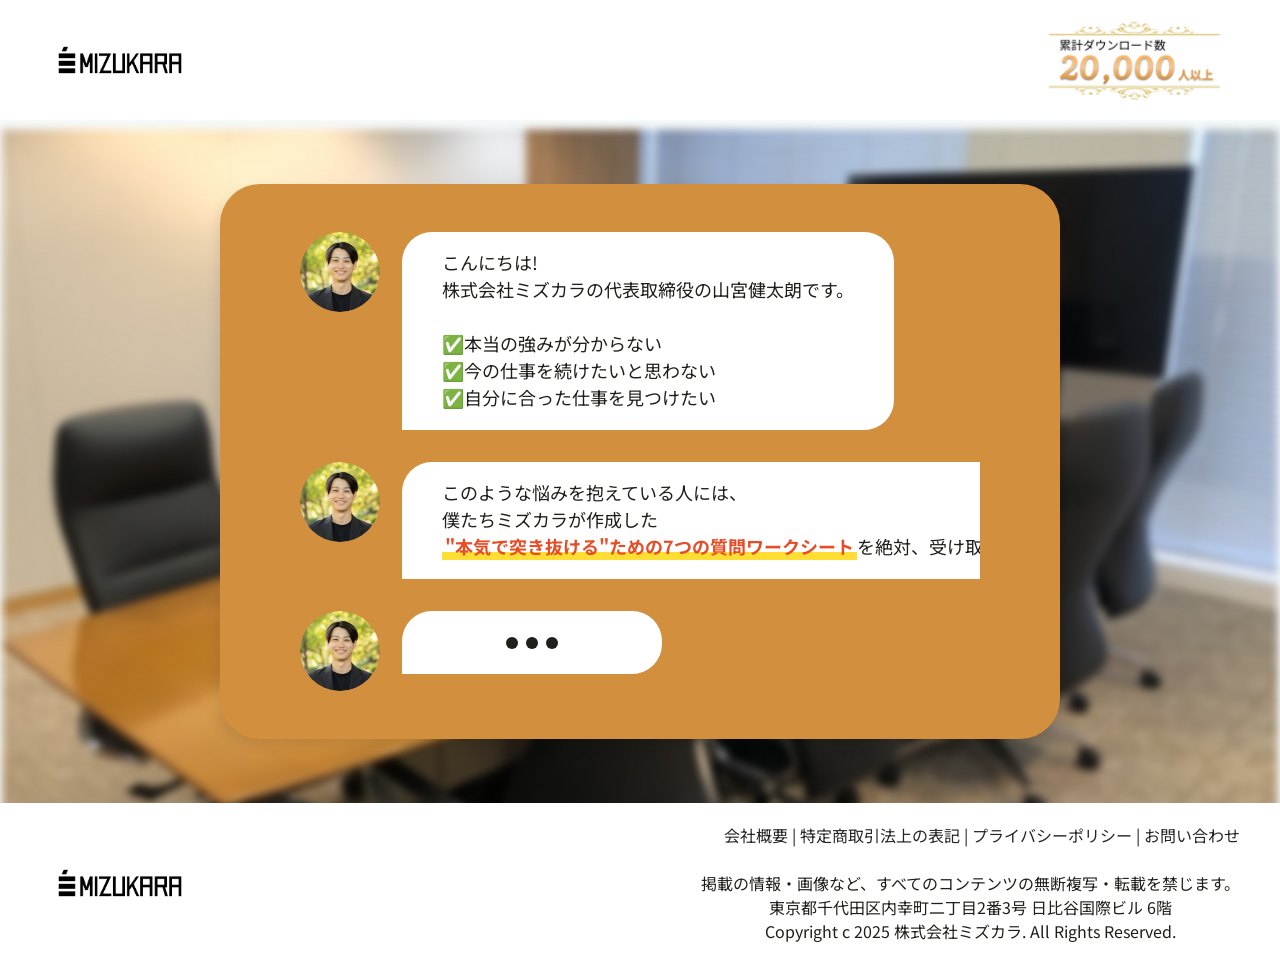
<file: index.html>
<!DOCTYPE html>
<html lang="ja">

<head>
  <meta charset="UTF-8">
  <meta name="viewport" content="width=device-width, initial-scale=1.0">
  <link rel="preconnect" href="https://fonts.googleapis.com">
  <link rel="preconnect" href="https://fonts.gstatic.com" crossorigin>
  <link href="https://fonts.googleapis.com/css2?family=Noto+Sans+JP:wght@400;700&display=swap" rel="stylesheet">
  <link rel="stylesheet" href="css/style.css">
  <link rel="icon" type="favicon" href="">

  <meta name="description" content="">
  <meta name="keywords" content="">
  <title>ミズカラ | キャリア</title>
<!-- Google Tag Manager -->
<script>(function(w,d,s,l,i){w[l]=w[l]||[];w[l].push({'gtm.start':
new Date().getTime(),event:'gtm.js'});var f=d.getElementsByTagName(s)[0],
j=d.createElement(s),dl=l!='dataLayer'?'&l='+l:'';j.async=true;j.src=
'https://www.googletagmanager.com/gtm.js?id='+i+dl;f.parentNode.insertBefore(j,f);
})(window,document,'script','dataLayer','GTM-55JL373');</script>
<!-- End Google Tag Manager -->
</head>

<body>
<!-- Google Tag Manager (noscript) -->
<noscript><iframe src="https://www.googletagmanager.com/ns.html?id=GTM-55JL373"
height="0" width="0" style="display:none;visibility:hidden"></iframe></noscript>
<!-- End Google Tag Manager (noscript) -->
<script>
(function(){
    setTimeout(function() {
        var cats_gid=1;
        var organic_cid="";
        var can_organic_search="off";
        var can_chatbot="off";
        var cats_options={
            api_parameter_inheritance: "on",
            lineFriendsFollow: {
                useId: 5,
                loginCallbackUrlDomain: "ac003.l-ad.net",
                liffId: "2003655505-QkGAZ9R7",
                line_crm: {}
            }
        };
        var a=document.createElement("script");
        a.src="//ac003.l-ad.net/ck/W3kb52ek756d9ffa/cookie.js";
        a.id="ck_W3kb52ek756d9ffa"; 
        a.addEventListener("load",function(){CATS_GroupCreate(cats_gid,"W3kb52ek756d9ffa", organic_cid, can_organic_search, can_chatbot, cats_options);});
        document.body.appendChild(a);
    }, 1000); // 1秒後に実行
})();
</script>
<!-- <script>
    (function() {
        const BASE_LIFF_URL = "https://liff.line.me/2003655505-A1wBRxrO";
        const SL = "952b9432a3";

        function updateKuzenLinks() {
            const params = new URLSearchParams(window.location.search);

            // 1. JSON (dataパラメータ) の作成
            const dataObj = {
                library: params.get("library") || "awareness-funnel",
                library_detail: params.get("library_detail") || "ad_sns",
                // 追加：InflowRouteの設定
                InflowRoute: params.get("InflowRoute") || "汎用流入経路",
                inflow_campaign_name: params.get("inflow_campaign_name") || params.get("utm_campaign") || "test",
                inflow_source: params.get("inflow_source") || params.get("utm_source") || "test",
                inflow_action_type: params.get("inflow_action_type") || "友だち追加",
                media: params.get("media") || "none",
                product: params.get("product") || "none",
                creative: params.get("creative") || "none"
            };

            // 2. ベースURL作成（SL と JSONをセット）
            let finalUrl = `${BASE_LIFF_URL}?sl=${encodeURIComponent(SL)}&data=${encodeURIComponent(JSON.stringify(dataObj))}`;

            // 3. 並列（外出し）パラメータを付与
            // InflowRoute も引き継ぎ対象に追加
            const extraKeys = ["uqid", "bid", "media", "product", "target", "creative", "inflow_campaign_name", "inflow_source", "InflowRoute"];
            extraKeys.forEach(key => {
                const val = params.get(key);
                if (val) {
                    finalUrl += `&${key}=${encodeURIComponent(val)}`;
                }
            });

            // 4. CTAボタンに反映（data-line-cta または data-cats を持つタグをターゲット）
            const ctas = document.querySelectorAll('a[data-line-cta="1"], a[data-cats="lineFriendsFollowLink"]');

            ctas.forEach(function(cta) {
                // hrefを即座に更新
                cta.href = finalUrl;

                // 既に処理済みの場合はスキップ
                if (cta.dataset.initialized) return;

                // 計測JSと競合しないようにaddEventListenerで遷移を制御
                cta.addEventListener('click', function(e) {
                    window.location.href = finalUrl;
                }, {
                    capture: true
                });

                cta.dataset.initialized = "true";
            });
        }

        // 初回実行と監視
        updateKuzenLinks();
        const observer = new MutationObserver(updateKuzenLinks);
        observer.observe(document.body, {
            childList: true,
            subtree: true
        });

        // 定期監視
        let timerCount = 0;
        const timer = setInterval(() => {
            updateKuzenLinks();
            if (++timerCount > 15) clearInterval(timer);
        }, 500);
    })();
</script> -->

  <!-- Header -->
  <header class="header">
    <a href="#">
      <img class="header__logo" src="img/company-logo.png" alt="">
    </a>



    <!-- バッチ -->
    <div class="header__batch__wrap">
      <h1> <img class="header__batch" data-state="batch-0" src="img/header_batch.png"
          alt="累計ダウンロード数20000人以上">
      </h1> 
    </div>
  </header>
  <!-- /Header -->

  <!-- Main section -->
  <main class="main">
    <img class="main__background" src="img/background.png" alt="background">
    <!-- chat_box-->
    <div id="chatWindow" class="chat">

      <!-- chat inner -->
      <div class="chat__inner">
        <div id=admin-0 class="chat__box">
          <img class="chat__icon" src="img/chat-icon.png" alt="icon">
          <div class="chat__item" data-state="admin">
            <!-- LOADING DOTS... -->
            <div class="spinner-box">
              <div class="pulse-container">
                <div class="pulse-bubble pulse-bubble-1"></div>
                <div class="pulse-bubble pulse-bubble-2"></div>
                <div class="pulse-bubble pulse-bubble-3"></div>
              </div>
            </div>
            <p class="chat__text size--bold">こんにちは!<br>
              株式会社ミズカラの代表取締役の山宮健太朗です。<br><br>
                ✅本当の強みが分からない<br>
                ✅今の仕事を続けたいと思わない<br>
                ✅自分に合った仕事を見つけたい<br>
            </p>
          </div>
        </div>
        <div id=admin-1 class="chat__box">
          <img class="chat__icon" src="img/chat-icon.png" alt="icon">
          <div class="chat__item" data-state="admin">
            <!-- LOADING DOTS... -->
            <div class="spinner-box">
              <div class="pulse-container">
                <div class="pulse-bubble pulse-bubble-1"></div>
                <div class="pulse-bubble pulse-bubble-2"></div>
                <div class="pulse-bubble pulse-bubble-3"></div>
              </div>
            </div>
            <p class="chat__text size--bold">このような悩みを抱えている人には、<br>
              僕たちミズカラが作成した<br>
            <span class="text--bold text--red text--under">"本気で突き抜ける"ための7つの質問ワークシート</span>を絶対、受け取って欲しいです！
          </p>
          </div>
        </div>
        <div id=admin-2 class="chat__box">
          <img class="chat__icon" src="img/chat-icon.png" alt="icon">
          <div class="chat__item" data-state="admin">
            <!-- LOADING DOTS... -->
            <div class="spinner-box">
              <div class="pulse-container">
                <div class="pulse-bubble pulse-bubble-1"></div>
                <div class="pulse-bubble pulse-bubble-2"></div>
                <div class="pulse-bubble pulse-bubble-3"></div>
              </div>
            </div>
            <p class="chat__text size--bold">もちろん、無料です！</p>
          </div>
        </div>
        <div id=admin-3 class="chat__box">
          <img class="chat__icon" src="img/chat-icon.png" alt="icon">
          <div class="chat__item" data-state="admin">
            <!-- LOADING DOTS... -->
            <div class="spinner-box">
              <div class="pulse-container">
                <div class="pulse-bubble pulse-bubble-1"></div>
                <div class="pulse-bubble pulse-bubble-2"></div>
                <div class="pulse-bubble pulse-bubble-3"></div>
              </div>
            </div>
            <p class="chat__text size--bold">現在、ミズカラでは「キャリア」に関する市場調査をしています。<br>
              今回のワークシートを受け取る条件として、<br>
              <span class="text--red text--bold">「3つの質問への回答」</span>だけ協力をお願いします！<br>
              <span class="text--small">※10～20秒で終わります。<br>回答した内容は、<span class="text--red text--bold">外部には一切漏れません</span>。
            </p>
          </div>
        </div>
        <div id=admin-4 class="chat__box">
          <img class="chat__icon" src="img/chat-icon.png" alt="icon">
          <div class="chat__item" data-state="admin">
            <!-- LOADING DOTS... -->
            <div class="spinner-box">
              <div class="pulse-container">
                <div class="pulse-bubble pulse-bubble-1"></div>
                <div class="pulse-bubble pulse-bubble-2"></div>
                <div class="pulse-bubble pulse-bubble-3"></div>
              </div>
            </div>
            <p class="chat__text size--bold">あなたの年齢を教えてください。
            </p>
          </div>
        </div>
        <div id=user-0 class="chat__box" data-state="user">
          <div class="chat__item" data-state="user">
            <p class="chat__text chat__text--view size--bold" id=user-0></p>
          </div>
        </div>
        <div id=admin-5 class="chat__box">
          <img class="chat__icon" src="img/chat-icon.png" alt="icon">
          <div class="chat__item" data-state="admin">
            <!-- LOADING DOTS... -->
            <div class="spinner-box">
              <div class="pulse-container">
                <div class="pulse-bubble pulse-bubble-1"></div>
                <div class="pulse-bubble pulse-bubble-2"></div>
                <div class="pulse-bubble pulse-bubble-3"></div>
              </div>
            </div>
            <p class="chat__text size--bold">今の仕事で、最も大きな不満は何ですか？
            </p>
          </div>
        </div>
        <div id=user-1 class="chat__box" data-state="user">
          <div class="chat__item" data-state="user">
            <p class="chat__text chat__text--view size--bold" id=user-1></p>
          </div>
        </div>
        <div id=admin-6 class="chat__box">
          <img class="chat__icon" src="img/chat-icon.png" alt="icon">
          <div class="chat__item" data-state="admin">
            <!-- LOADING DOTS... -->
            <div class="spinner-box">
              <div class="pulse-container">
                <div class="pulse-bubble pulse-bubble-1"></div>
                <div class="pulse-bubble pulse-bubble-2"></div>
                <div class="pulse-bubble pulse-bubble-3"></div>
              </div>
            </div>
            <p class="chat__text size--bold">転職を考えた際に、最も重要視していることは何ですか？
            </p>
          </div>
        </div>
        <div id=user-2 class="chat__box" data-state="user">
          <div class="chat__item" data-state="user">
            <p class="chat__text chat__text--view size--bold" id=user-2></p>
          </div>
        </div>
        <div id=admin-7 class="chat__box">
          <img class="chat__icon" src="img/chat-icon.png" alt="icon">
          <div class="chat__item" data-state="admin">
            <!-- LOADING DOTS... -->
            <div class="spinner-box">
              <div class="pulse-container">
                <div class="pulse-bubble pulse-bubble-1"></div>
                <div class="pulse-bubble pulse-bubble-2"></div>
                <div class="pulse-bubble pulse-bubble-3"></div>
              </div>
            </div>
            <p class="chat__text size--bold">回答ありがとうございます！<br><br>公式LINEを登録して、<br>本気で突き抜けるための7つの質問ワークシートを<span class="text--red text--bold">無料</span>で受け取ってください！</span><br><br>
              あなただけの突き抜ける方法を見つけ、<br>
              熱狂できる人生の第一歩を踏み出しましょう。
            </p>
          </div>
        </div>
      </div>

      <!-- Answer box-->
      <div id="chatAnswer" class="chat__answer">
        <div id=answer-0 data-return=admin-5 class="chat__answer__list" style="height: auto;">
          <button data-value=24歳以下 class="chat__answer__item">
            <p class="size--big text--bold text--center">24歳以下</p>
          </button>
          <button data-value=25-35歳 class="chat__answer__item">
            <p class="size--big text--bold text--center">25-35歳</p>
          </button>
          <button data-value=36-45歳 class="chat__answer__item">
            <p class="size--big text--bold text--center">36-45歳</p>
          </button>
          <button data-value=46歳以上 class="chat__answer__item">
            <p class="size--big text--bold text--center">46歳以上</p>
          </button>
        </div>
        
        <div id=answer-1 data-return=admin-6 class="chat__answer__list">
          <button data-value=給料が少ない class="chat__answer__item">
            <p class="size--big text--bold text--center"> 給料が少ない</p>
          </button>
          <button data-value=休日が少ない class="chat__answer__item">
            <p class="size--big text--bold text--center">休日が少ない</p>
          </button>
          <button data-value=人間関係が悪い class="chat__answer__item">
            <p class="size--big text--bold text--center">人間関係が悪い</p>
          </button>
          <button data-value=その他 class="chat__answer__item">
            <p class="size--big text--bold text--center">その他</p>
          </button>
        </div>
        
        <div id=answer-2 data-return=admin-7 class="chat__answer__list">
          <button data-value=給料 class="chat__answer__item">
            <p class="size--big text--bold text--center"> 給料</p>
          </button>
          <button data-value=仕事のやりがい class="chat__answer__item">
            <p class="size--big text--bold text--center">仕事のやりがい</p>
          </button>
          <button data-value=人間関係・勤務場所 class="chat__answer__item">
            <p class="size--big text--bold text--center">人間関係・勤務場所</p>
          </button>
          <button data-value=キャリアアップ class="chat__answer__item">
            <p class="size--big text--bold text--center">キャリアアップ</p>
          </button>
        </div>
        <div id="answer-3" class="chat__answer__list--form" style="height: 150px;">
           <a href="https://liff.line.me/2003655505-A1wBRxrO?sl=952b9432a3" class="btn btn--orange reflection" data-cats="lineFriendsFollowLink" >
            <img class="lineicon" src="img/LINE_Brand_icon.png" alt="LINE_Brand_icon.png">
            <p>7つの質問ワークシートを<br>無料ダウンロードする</p>
          </a>
          <p style="text-align: right;font-size: 12px;padding-right: 50px;margin-top: 10px;">※1分で回答できるアンケート<br>回答者に特典を配布してます</p>
          <form method="post" action="/contact/" name="form" id="answerform" style="display: none;">
            <input type="hidden" id="input-answer-0" name="total" value="">
            <input type="hidden" id="input-answer-1" name="company" value="">
            <input type="hidden" id="input-answer-2" name="debt" value="">
            <input type="hidden" id="input-subject" name="subject" value="ミズカラ">
          </form>
        </div>
      </div>
    </div>
  </main>
  <!-- /Main section -->

  <!-- Footer -->
  <footer class="footer">
    <a href="">
      <img class="header__logo" src="img/company-logo.png" alt="Logo: ">
    </a>

    <div class="footer__right">
      <p class="x_938e8cfc x_c5f0bf77"><a href="https://goal-b.co.jp/company/" id="link-yg4sjp5uewp" target="_blank"
          data-link-yg4sjp5uewp="" class="footer__copy">会社概要</a> | <a href="https://goal-b.co.jp/law/" id="link-22cte6z6jsm"
          target="_blank" data-link-22cte6z6jsm="" class="footer__copy">特定商取引法上の表記</a> | <a href="https://goal-b.co.jp/privacy/"
          id="link-n0crgm5eqwd" target="_blank" data-link-n0crgm5eqwd="" class="footer__copy">プライバシーポリシー</a> | <a
          href="https://goal-b.co.jp/contact/" id="link-z4dz79cqee" target="_blank" data-link-z4dz79cqee=""
          class="footer__copy">お問い合わせ</a></p>

      <p class="footer__copy">掲載の情報・画像など、すべてのコンテンツの無断複写・転載を禁じます。<br>
      東京都千代田区内幸町二丁目2番3号 日比谷国際ビル 6階<br>
      Copyright c 2025 株式会社ミズカラ. All Rights Reserved.</p>
    </div>
  </footer>
  <!-- /Footer -->

  <!-- Js -->
  <script src="js/index.js"></script>
</body>

</html>
</file>
<file: css/style.css>
/* animation */
.spinner-box {
  width: 100%;
  display: flex;
  justify-content: center;
  align-items: center;
  background-color: transparent;
  position: absolute;
  top: 50%;
  left: 50%;
  transform: translate(-50%, -50%);
  transition: opacity;
}

.spinner-box--close {
  opacity: 0;
}

.pulse-container {
  display: flex;
  gap: 8px;
  justify-content: space-between;
  align-items: center;
}

.pulse-bubble {
  width: 12px;
  height: 12px;
  border-radius: 50%;
  background-color: #1F201B;
}

.pulse-bubble-1 {
    animation: pulse .4s ease 0s infinite alternate;
}
.pulse-bubble-2 {
    animation: pulse .4s ease .2s infinite alternate;
}
.pulse-bubble-3 {
    animation: pulse .4s ease .4s infinite alternate;
}

@keyframes pulse {
  from {
    opacity: 1;
    transform: scale(1);
  }
  to {
    opacity: .25;
    transform: scale(.75);
  }
}


* {
  font-family: 'Noto Sans JP', sans-serif;
  scrollbar-width: none; /*Firefoxå¯¾å¿œã®ã‚¹ã‚¯ãƒ­ãƒ¼ãƒ«ãƒãƒ¼éžè¡¨ç¤ºã‚³ãƒ¼ãƒ‰*/  
  -ms-overflow-style: none;/*Internet Exploreå¯¾å¿œã®ã‚¹ã‚¯ãƒ­ãƒ¼ãƒ«ãƒãƒ¼éžè¡¨ç¤ºã‚³ãƒ¼ãƒ‰*/
  &::-webkit-scrollbar {  
    display: none; /*Google Chromeã€Safariã€Microsoft Edgeå¯¾å¿œã®ã‚¹ã‚¯ãƒ­ãƒ¼ãƒ«ãƒãƒ¼éžè¡¨ç¤ºã‚³ãƒ¼ãƒ‰*/
  }
}

html,body {
  max-width: 100vw;
  overflow-x: hidden;
}

a {
  text-decoration: none;
  color: #262626;
}

p, h1, h2, h3, h4, h5, span {
  color: #1F201B;
  margin: 0px;
}

input[type="submit"] {
  border: none;
  background: none;
  color: white;
}

input,textarea, select {
  width: 100%;
  border: 2px solid #F3EEC3;
  background: white;
  padding: 11px 24px;
}

textarea {
  min-height: 240px;
  resize: vertical;
}

body {
  background-color: #F6F9F9;
}
/* Reset
   ----------------------------------------------------------------- */

/* Box sizing rules */
*,
*::before,
*::after {
  box-sizing: border-box;
}

/* Remove default padding */
ul,
ol {
  padding: 0;
}

/* Remove default margin */
body,
h1,
h2,
h3,
h4,
p,
ul,
ol,
figure,
blockquote,
dl,
dd {
  margin: 0;
}

/* Set core root defaults */
html {
  scroll-behavior: smooth;
}

/* Set core body defaults */
body {
  min-height: 100vh;
  text-rendering: optimizeSpeed;
  line-height: 1.5;
}

/* Remove list styles on ul, ol elements with a class attribute */
ul[class],
ol[class] {
  list-style: none;
}

/* A elements that don't have a class get default styles */
a:not([class]) {
  text-decoration-skip-ink: auto;
}

/* Make images easier to work with */
img,
picture {
  display: block;
}

/* Natural flow and rhythm in articles by default */

/* Inherit fonts for inputs and buttons */
input,
button,
textarea,
select {
  font: inherit;
  cursor: pointer;
}

/* Blur images when they have no alt attribute */
img:not([alt]) {
  filter: blur(10px);
}

/* Remove all animations and transitions for people that prefer not to see them */
@media (prefers-reduced-motion: reduce) {
  * {
    animation-duration: 0.01ms !important;
    animation-iteration-count: 1 !important;
    transition-duration: 0.01ms !important;
    scroll-behavior: auto !important;
  }
}

.header {
  width: 100vw;
  height: 120px;
  background-color: #fff;
  padding: 40px 40px;
  display: flex;
  align-items: center;
  position: fixed;
  top: 0;
  z-index: 100;
}

.header__logo {
  width: 160px;
  height: 40px;
  object-fit: cover;
  aspect-ratio: 354.56/40;
}

.header__batch__wrap {
  display: flex;
  align-items: center;
  gap: 16px;
  margin-left: auto;
}

.header__batch {
  width: auto;
  height: 98px;
  aspect-ratio: 116/98;
}

.header__batch[data-state="batch-0"] {
  width: auto;
  height: 81px;
  aspect-ratio: 213/81;
}

.main {
  min-height: calc(100vh - 280px);
  margin-top: 120px;
  width: 100vw;
  position: relative;
  z-index: 1;
  overflow-y: scroll;
  padding: 64px 24px;
}

.main__background {
  position: fixed;
  top: 120px;
  left: 0;
  z-index: -10;
  width: 100%;
  height: calc(100vh - 120px);
  object-position: center;
  object-fit: cover;
}

/* Chat */
.chat {
  width: 100%;
  max-width: 840px;
  margin: 0 auto;
  border-radius: 40px;
  background-color: #d28f3e;
  filter: drop-shadow(-4px 6px 6px rgba(0,0,0,0.08));
  min-height: 300px;
  opacity: 0;
  transform: scale(0);
  transform-origin: top;
  transition: opacity .3s, transform .3s;
}

.chat[data-state="thanks"] {
  opacity: 1;
  transform: scale(1);
  min-height: 0px;
}

.chat[data-state="white"] {
  opacity: 1;
  transform: scale(1);
  min-height: 0px;
  background-color: white;
  padding: 64px 80px 48px;
}

.chat--open {
  opacity: 1;
  transform: scale(1);
}

.chat__icon {
  width: 80px;
  height: 80px;
  border-radius: 50%;
  object-fit: cover;
  object-position: center;
}

.chat__inner {
  padding: 48px 80px;
  display: grid;
  gap: 32px;
}

.chat__box {
  gap: 22px;
  align-items: flex-start;
  opacity: 0;
  overflow-y: scroll;
  transform: translateY(10px);
  transition: opacity .3s, transform .3s, height .3s;
  display: none;
}

.chat__box[data-state='user'] {
  align-items: flex-end;
  justify-content: flex-end;
}

.chat__box--pop {
  opacity: 1;
  transform: translateY(0px);
  display: flex;
}

.chat__item {
  padding: 17px 40px 19px;
  background-color: #fff;
  border-radius: 30px 30px 30px 0;
  position: relative;
  z-index: 1;
}

.chat__item[data-state="user"] {
  background-color: #FFF6C8;
  min-width: 460px;
  border-radius: 30px 30px 0 30px;
}

.chat__text {
  opacity: 0;
  overflow: scroll;
  white-space: nowrap;
  transition: width .3s;
}

.chat__text--view {
  opacity: 1;
  overflow: scroll;
  white-space: unset;
}

.chat__answer {
  width: 100%;
  background-color: #EFD2AD;
  filter: drop-shadow(0px 6px 10px rgba(0, 0, 0, .06));
  border-radius: 0 0 40px 40px;
  height: 0px;
  opacity: 0;
  overflow-y: hidden;
  transition: height .3s, opacity;
}
.chat__answer--open {
  opacity: 1;
  height: auto;
}

.chat__answer__list {
  display: grid;
  grid-template-columns: repeat(2, 1fr);
  gap: 22px 32px;
  padding: 32px 80px 38px;
  opacity: 0;
  overflow-y: scroll;
  height: 0px;;
  transition: opacity .3s, height .3s;
}

.chat__answer__list--form {
  overflow-y: scroll;
  padding: 32px 0px 64px;
  height: 0px;
  opacity: 0;
  transition: opacity .3s, height .3s;
}

.chat__answer__item {
  width: 100%;
  height: 64px;
  display: flex;
  align-items: center;
  justify-content: center;
  border: unset;
  position: relative;
  z-index: 1;
  background-color: unset;
}

.chat__answer__item::after {
  content: '';
  display: block;
  width: 100%;
  height: 100%;
  position: absolute;
  z-index: -10;
  background-color: #FFF6C8;
  border-radius: 15px;
}
.chat__answer__item::before {
  content: '';
  display: block;
  width: 100%;
  height: 100%;
  position: absolute;
  z-index: -20;
  transform: translateY(6px);
  background-color: #BCAC5A;
  border-radius: 15px;
}

.chat__under {
  width: 100%;
  max-width: 840px;
  margin: 24px auto 0;
  opacity: 0;
  animation: understart .3s 1s both;
}

@keyframes understart {
  0% {
    opacity: 0;
  }

  100% {
    opacity: 1;
  }
}

/* form */
form {
  width: calc(100% - 24px);
  max-width: 680px;
  margin: 0 auto;
  background-color: #FFF6C8;
  border-radius: 20px;
  padding: 48px 64px;
}

.form__list {
  display: grid;
  width: 100%;
  gap: 24px;
  margin-bottom: 32px;
}

.form__items {
  display: grid;
  gap: 16px;
  width: 100%;
}

.form__label {
  display: flex;
  align-items: center;
  gap: 13px;
}

.form__label::after {
  content: '';
  font-weight: 700;
  font-size: 14px;
  color: white;
  background-color: #E94C24;
  border-radius: 6px;
  width: 40px;
  height: 24px;
  display: flex;
  align-items: center;
  justify-content: center;
}

.form__submit {
  width: 328px;
  height: 70px;
  border-radius: 15px;
  display: flex;
  align-items: center;
  justify-content: center;
  font-weight: 700;
  color: white;
  position: relative;
  z-index: 1;
  margin: 0 auto 22px;
  border: unset;
  outline: unset;
}

.form__submit::after, .form__submit::before {
  content: '';
  display: block;
  width: 100%;
  height: 100%;
  position: absolute;
  border-radius: 15px;
}

.form__submit::after {
  z-index: -10;
  top: 0;
  background: linear-gradient(#3BDF28, #1DC10A 50%);
}

.form__submit::before {
  z-index: -20;
  top: 0;
  transform: translateY(6px);
  background: #744D19;
}

input, select {
  border-radius: 15px;
  width: 100%;
  height: 48px;
}

/* table */
.table__wrap {
  display: grid;
  gap: 64px;
}

.table__list {
  display: grid;
  grid-template-columns: 100%;
  width: 100%;
  gap: 24px;
  margin-top: 32px;
}

.table__items {
  padding-bottom: 24px;
  border-bottom: 1px solid #F3EEC3;
  display: grid;
  grid-template-columns: 240px 1fr;
  gap: 24px;
}

.table__items[data-state="privacy"] {
  grid-template-columns: 100%;
  gap: 16px;
}

/* thanks */
.thanks__title {
  padding: 32px 12px;
}

.thanks__body {
  padding: 24px 80px 40px;
  background-color: #E0EEB9;
  border-radius: 0 0 40px 40px;
}

.thanks__bottom {
  margin-top: 24px;
}

.thanks__tel__box {
  width: 100%;
  padding: 32px 12px 24px;
  border-radius: 20px;
  border: 2px solid #C6E274;
  display: grid;
  grid-template-columns: 100%;
  gap: 24px;
  background-color: white;
  margin-bottom: 24px;
}

.thanks__tel__inner {
  display: flex;
  align-items: center;
  gap: 6px;
  justify-content: center;
  width: 100%;
  height: 32px;
}

.thanks__tel__icon {
  width: 31.01px;
  height: 31.01px;
}

/* footer */
.footer {
  padding: 0px 40px;
  height: 160px;
  width: 100vw;
  background-color: #ffffff;
  display: flex;
  align-items: center;
  justify-content: space-between;
  gap: 64px;
  position: relative;
  z-index: 100;
}

.footer__right {
  display: grid;
  grid-template-columns: 100%;
  gap: 24px;
  justify-items: flex-end;
}

.footer__list {
  display: flex;
  align-items: center;
  gap: 32px;
}

.footer__copy {
  text-align: center;
  align-items: center;
}

/* text */
.size--bold {
  font-size: 18px;
}

.size--number {
  font-size: 40px;
}

.size--title {
  font-size: 24px;
}

.size--big {
  font-size: 20px;
}

.size--med {
  font-size: 14px;
}

.text--small {
  font-size: 14px;
  opacity: .5;
}

.text--en {
  font-family: 'Poppins', sans-serif;
}

.text--bold {
  font-weight: 700;
}

.text--white {
  color: white;
}

.text--red {
  color: #E94C24;
}

.text--main {
  color: #82A221;
}

.text--end {
  text-align: end;
}

.text--center {
  text-align: center;
}

.text--under {
  padding: 0.2rem;
  margin-bottom: 0.2rem;
  background: linear-gradient(transparent 70%, #FFDE34 60%);
  font-weight: bold;
}

.text--b-center {
  width: fit-content;
  margin: 0 auto;;
}
.tel-prefix-select{
  width: 70%;
  display: block;
}

.reflection{
  display:inline-block;
  position:relative;
  overflow:hidden;
  }
   
  .reflection:after {
    content:"";
    height:100%;
    width:30px;
    position:absolute;
    top:-180px;
    left:0;
    background-color: #fff;
    opacity:0;
    z-index: 9;
    -webkit-transform: rotate(45deg);
    -webkit-animation: reflection 2s ease-in-out infinite;
  }
   
  @keyframes reflection {
  0% { -webkit-transform: scale(0) rotate(45deg); opacity: 0; }
  80% { -webkit-transform: scale(0) rotate(45deg); opacity: 0.5; }
  81% { -webkit-transform: scale(4) rotate(45deg); opacity: 1; }
  100% { -webkit-transform: scale(50) rotate(45deg); opacity: 0; }
  }

  .btn,
  a.btn,
  button.btn {
    font-size: 0.7rem;
    font-weight: 700;
    line-height: 1.5;
    position: relative;
    display: inline-block;
    padding: 1rem 1.5rem;
    cursor: pointer;
    -webkit-user-select: none;
    -moz-user-select: none;
    -ms-user-select: none;
    user-select: none;
    -webkit-transition: all 0.3s;
    transition: all 0.3s;
    text-align: center;
    vertical-align: middle;
    text-decoration: none;
    letter-spacing: 0.1em;
    color: #212529;
    border-radius: 0.5rem;
    display: flex;
    margin: 0 250px;
  }
  
  .btn--orange,
  a.btn--orange p{
    color: #fff;
    background-color: #00B900;
    margin-top: 10px;
    white-space: nowrap;
  }
  
  .btn--orange:hover,
  a.btn--orange:hover {
    color: #fff;
    background: #00B900;
    opacity: 0.7;
  }

  .lineicon{
    margin-right: 5px;
    width: 50px;
    height: 50px;
  }

@media(min-width: 769px) {
  .sp {
    display: none;
  }
  .text--end--pc {
    text-align: end;
  }
}
@media (max-width: 768px) {
  .tel-prefix-select{
    width: 190%;
    display: block;
  }
#tel1, #tel2{
  padding: 10px 18px;
}
#tel-prefix{
  padding: 10px;
}

  .pc {
    display: none;
  }
  .header {
    padding: 0 12px;
    height: 80px;
  }
  .header__logo {
    height: 40px;
    object-position: left;
  }
  
  .header__batch__wrap {
    gap: 8px;
  }

  .header__batch {
    height: 60px;
  }
  
  .header__batch[data-state="batch-0"] {
    height: 50px;
  }
  
  .main {
    margin-top: 80px;
    padding: 40px 12px;
  }
  
  .main__background {
    top: 80px;
    height: calc(100vh - 80px);
  }
  
  .chat {
    border-radius: 32px;
  }
  
  .chat[data-state="white"] {
    padding: 40px 12px 48px;
  }
  
  .chat__inner {
    padding: 32px 12px;
    gap: 24px;
  }
  
  .chat__icon {
    width: 48px;
    height: 48px;
  }
  
  .chat__box {
    gap: 12px;
  }
  
  .chat__text {
    white-space: unset;
    width: 100%;
  }
  
  .chat__item {
    padding: 16px 16px 17px;
    border-radius: 24px 24px 24px 0;
  }
  
  .chat__item[data-state="user"] {
    min-width: unset;
    border-radius: 24px 24px 0 24px;
  }
  
  .chat__answer__list {
    border-radius: 32px;
    padding: 32px 12px;
    gap: 18px 16px;
  }
  
  .chat__answer__list--form {
    padding: 32px 0px 40px;
  }
  
  .chat__answer {
    border-radius: 0 0 32px 32px;
  }

  form {
    padding: 40px 12px;
  }
  
  .form__label {
    flex-direction: column;
    align-items: flex-start;
    gap: 6px;
  }
  
  .form__items {
    gap: 8px;
  }
  
  .form__submit {
    width: 100%;
    max-width: 328px;
  }
  
  .table__items {
    grid-template-columns: 100%;
    gap: 12px;
  }
  
  .thanks__body {
    padding: 24px 12px 40px;
    border-radius: 0 0 32px 32px;
  }
  
  .footer {
    height: auto;
    padding: 64px 12px;
    flex-direction: column;
    padding: 48px 12px;
    gap: 40px;
  }
  
  .footer__right {
    justify-items: center;
  }

  .footer__copy{
    font-size: 12px;
  }
  
  .thanks__tel__icon {
    width: 24px;
    height: 24px;
  }
  
  .thanks__tel__inner {
    height: 24px;
  }
  
  .size--title {
    font-size: 20px;
  }
  
  .size--number {
    font-size: 32px;
  }

  .size--bold {
    font-size: 17px;
  }

  .size--big {
    font-size: 16px;
  }

  .btn,
  a.btn,
  button.btn {
    margin: 0 50px;
  }
}

@media (max-width: 540px) {
  .header__logo.survice {
    display: none;
  }
  .chat__icon {
    width: 38px;
    height: 38px;
  }
}

@media (max-width: 380px){
  .btn, a.btn, button.btn {
      margin: 0px 35px;
  }
  .lineicon {
    margin-right: 2px;
    width: 48px;
    height: 48px;
  }
}
</file>
